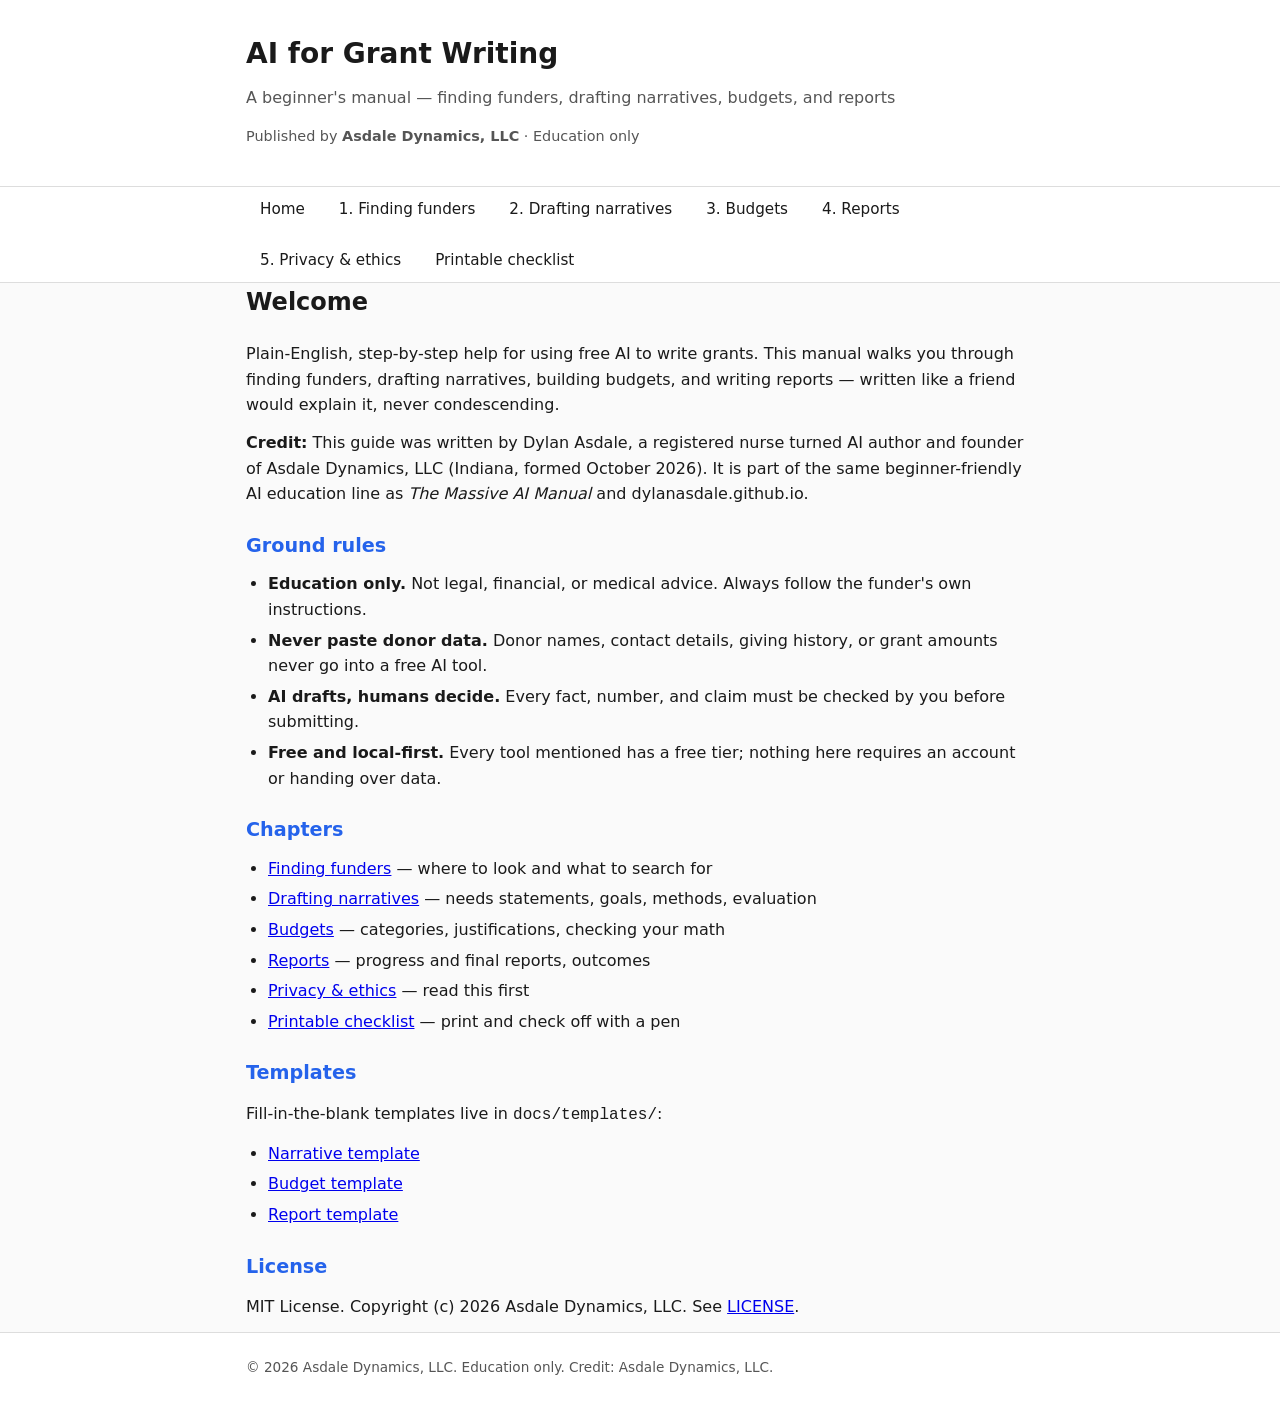
<file: site/index.html>
<!DOCTYPE html>
<html lang="en">
<head>
<meta charset="UTF-8">
<meta name="viewport" content="width=device-width, initial-scale=1.0">
<title>AI for Grant Writing — A Beginner's Manual</title>
<link rel="stylesheet" href="assets/style.css">
</head>
<body>

<header class="site-header">
  <div class="wrap">
    <h1>AI for Grant Writing</h1>
    <p class="subtitle">A beginner's manual — finding funders, drafting narratives, budgets, and reports</p>
    <p class="credit">Published by <strong>Asdale Dynamics, LLC</strong> &middot; Education only</p>
  </div>
</header>

<nav class="site-nav">
  <div class="wrap">
    <ul>
      <li><a href="index.html">Home</a></li>
      <li><a href="pages/finding-funders.html">1. Finding funders</a></li>
      <li><a href="pages/drafting-narratives.html">2. Drafting narratives</a></li>
      <li><a href="pages/budgets.html">3. Budgets</a></li>
      <li><a href="pages/reports.html">4. Reports</a></li>
      <li><a href="pages/privacy-ethics.html">5. Privacy &amp; ethics</a></li>
      <li><a href="pages/checklist.html">Printable checklist</a></li>
    </ul>
  </div>
</nav>

<main class="wrap">
  <article>
    <h2>Welcome</h2>
    <p>Plain-English, step-by-step help for using free AI to write grants. This manual walks you through finding funders, drafting narratives, building budgets, and writing reports — written like a friend would explain it, never condescending.</p>

    <p><strong>Credit:</strong> This guide was written by Dylan Asdale, a registered nurse turned AI author and founder of Asdale Dynamics, LLC (Indiana, formed October 2026). It is part of the same beginner-friendly AI education line as <em>The Massive AI Manual</em> and dylanasdale.github.io.</p>

    <h3>Ground rules</h3>
    <ul>
      <li><strong>Education only.</strong> Not legal, financial, or medical advice. Always follow the funder's own instructions.</li>
      <li><strong>Never paste donor data.</strong> Donor names, contact details, giving history, or grant amounts never go into a free AI tool.</li>
      <li><strong>AI drafts, humans decide.</strong> Every fact, number, and claim must be checked by you before submitting.</li>
      <li><strong>Free and local-first.</strong> Every tool mentioned has a free tier; nothing here requires an account or handing over data.</li>
    </ul>

    <h3>Chapters</h3>
    <ul>
      <li><a href="pages/finding-funders.html">Finding funders</a> — where to look and what to search for</li>
      <li><a href="pages/drafting-narratives.html">Drafting narratives</a> — needs statements, goals, methods, evaluation</li>
      <li><a href="pages/budgets.html">Budgets</a> — categories, justifications, checking your math</li>
      <li><a href="pages/reports.html">Reports</a> — progress and final reports, outcomes</li>
      <li><a href="pages/privacy-ethics.html">Privacy &amp; ethics</a> — read this first</li>
      <li><a href="pages/checklist.html">Printable checklist</a> — print and check off with a pen</li>
    </ul>

    <h3>Templates</h3>
    <p>Fill-in-the-blank templates live in <code>docs/templates/</code>:</p>
    <ul>
      <li><a href="../docs/templates/narrative-template.md">Narrative template</a></li>
      <li><a href="../docs/templates/budget-template.md">Budget template</a></li>
      <li><a href="../docs/templates/report-template.md">Report template</a></li>
    </ul>

    <h3>License</h3>
    <p>MIT License. Copyright (c) 2026 Asdale Dynamics, LLC. See <a href="../LICENSE">LICENSE</a>.</p>
  </article>
</main>

<footer class="site-footer">
  <div class="wrap">
    <p>&copy; 2026 Asdale Dynamics, LLC. Education only. Credit: Asdale Dynamics, LLC.</p>
  </div>
</footer>

</body>
</html>
</file>
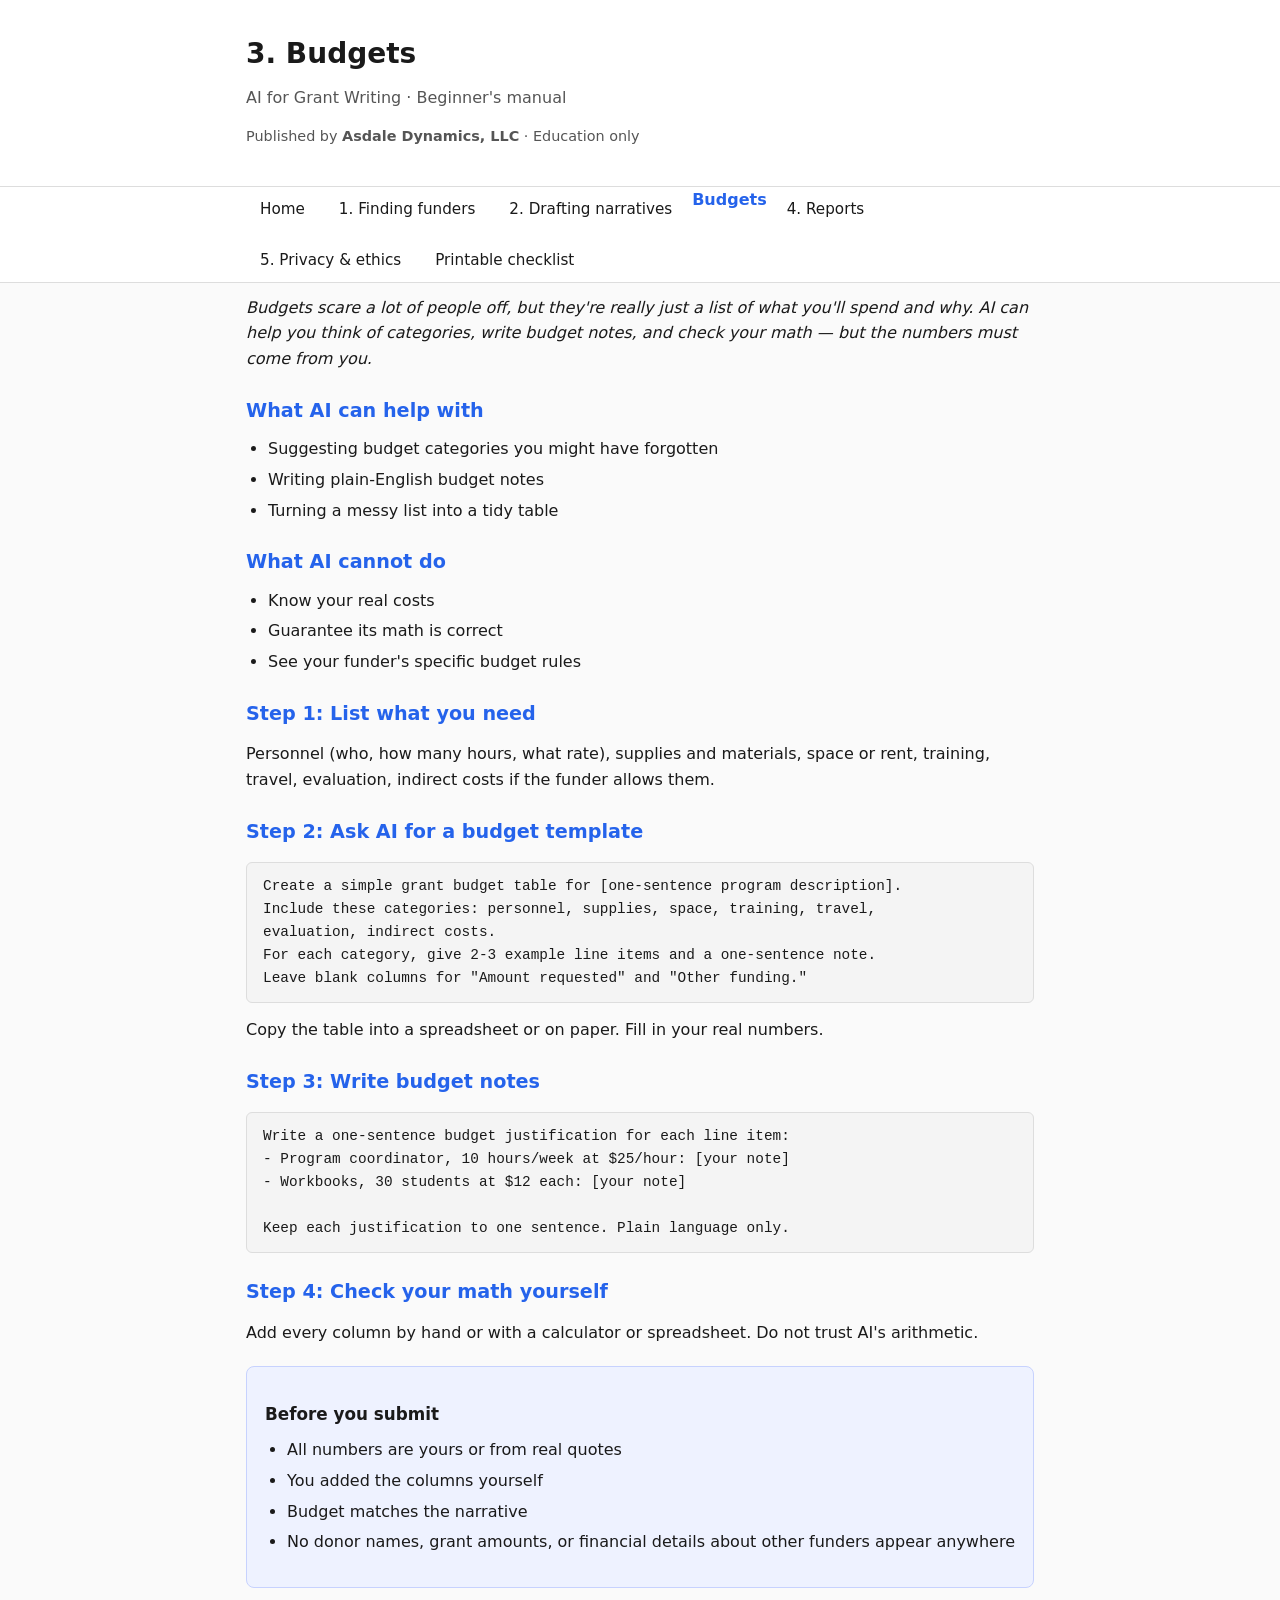
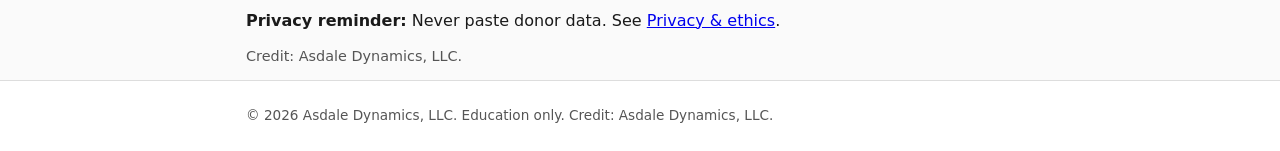
<file: site/pages/budgets.html>
<!DOCTYPE html>
<html lang="en">
<head>
<meta charset="UTF-8">
<meta name="viewport" content="width=device-width, initial-scale=1.0">
<title>3. Budgets — AI for Grant Writing</title>
<link rel="stylesheet" href="../assets/style.css">
</head>
<body>

<header class="site-header">
  <div class="wrap">
    <h1>3. Budgets</h1>
    <p class="subtitle">AI for Grant Writing &middot; Beginner's manual</p>
    <p class="credit">Published by <strong>Asdale Dynamics, LLC</strong> &middot; Education only</p>
  </div>
</header>

<nav class="site-nav">
  <div class="wrap">
    <ul>
      <li><a href="../index.html">Home</a></li>
      <li><a href="finding-funders.html">1. Finding funders</a></li>
      <li><a href="drafting-narratives.html">2. Drafting narratives</a></li>
      <li><strong>Budgets</strong></li>
      <li><a href="reports.html">4. Reports</a></li>
      <li><a href="privacy-ethics.html">5. Privacy &amp; ethics</a></li>
      <li><a href="checklist.html">Printable checklist</a></li>
    </ul>
  </div>
</nav>

<main class="wrap">
  <article>
    <p><em>Budgets scare a lot of people off, but they're really just a list of what you'll spend and why. AI can help you think of categories, write budget notes, and check your math — but the numbers must come from you.</em></p>

    <h3>What AI can help with</h3>
    <ul>
      <li>Suggesting budget categories you might have forgotten</li>
      <li>Writing plain-English budget notes</li>
      <li>Turning a messy list into a tidy table</li>
    </ul>

    <h3>What AI cannot do</h3>
    <ul>
      <li>Know your real costs</li>
      <li>Guarantee its math is correct</li>
      <li>See your funder's specific budget rules</li>
    </ul>

    <h3>Step 1: List what you need</h3>
    <p>Personnel (who, how many hours, what rate), supplies and materials, space or rent, training, travel, evaluation, indirect costs if the funder allows them.</p>

    <h3>Step 2: Ask AI for a budget template</h3>
    <pre><code>Create a simple grant budget table for [one-sentence program description].
Include these categories: personnel, supplies, space, training, travel,
evaluation, indirect costs.
For each category, give 2-3 example line items and a one-sentence note.
Leave blank columns for "Amount requested" and "Other funding."</code></pre>
    <p>Copy the table into a spreadsheet or on paper. Fill in your real numbers.</p>

    <h3>Step 3: Write budget notes</h3>
    <pre><code>Write a one-sentence budget justification for each line item:
- Program coordinator, 10 hours/week at $25/hour: [your note]
- Workbooks, 30 students at $12 each: [your note]

Keep each justification to one sentence. Plain language only.</code></pre>

    <h3>Step 4: Check your math yourself</h3>
    <p>Add every column by hand or with a calculator or spreadsheet. Do not trust AI's arithmetic.</p>

    <div class="checkbox">
      <h4>Before you submit</h4>
      <ul>
        <li>All numbers are yours or from real quotes</li>
        <li>You added the columns yourself</li>
        <li>Budget matches the narrative</li>
        <li>No donor names, grant amounts, or financial details about other funders appear anywhere</li>
      </ul>
    </div>

    <p class="reminder"><strong>Privacy reminder:</strong> Never paste donor data. See <a href="privacy-ethics.html">Privacy &amp; ethics</a>.</p>

    <p class="credit">Credit: Asdale Dynamics, LLC.</p>
  </article>
</main>

<footer class="site-footer">
  <div class="wrap">
    <p>&copy; 2026 Asdale Dynamics, LLC. Education only. Credit: Asdale Dynamics, LLC.</p>
  </div>
</footer>

</body>
</html>
</file>
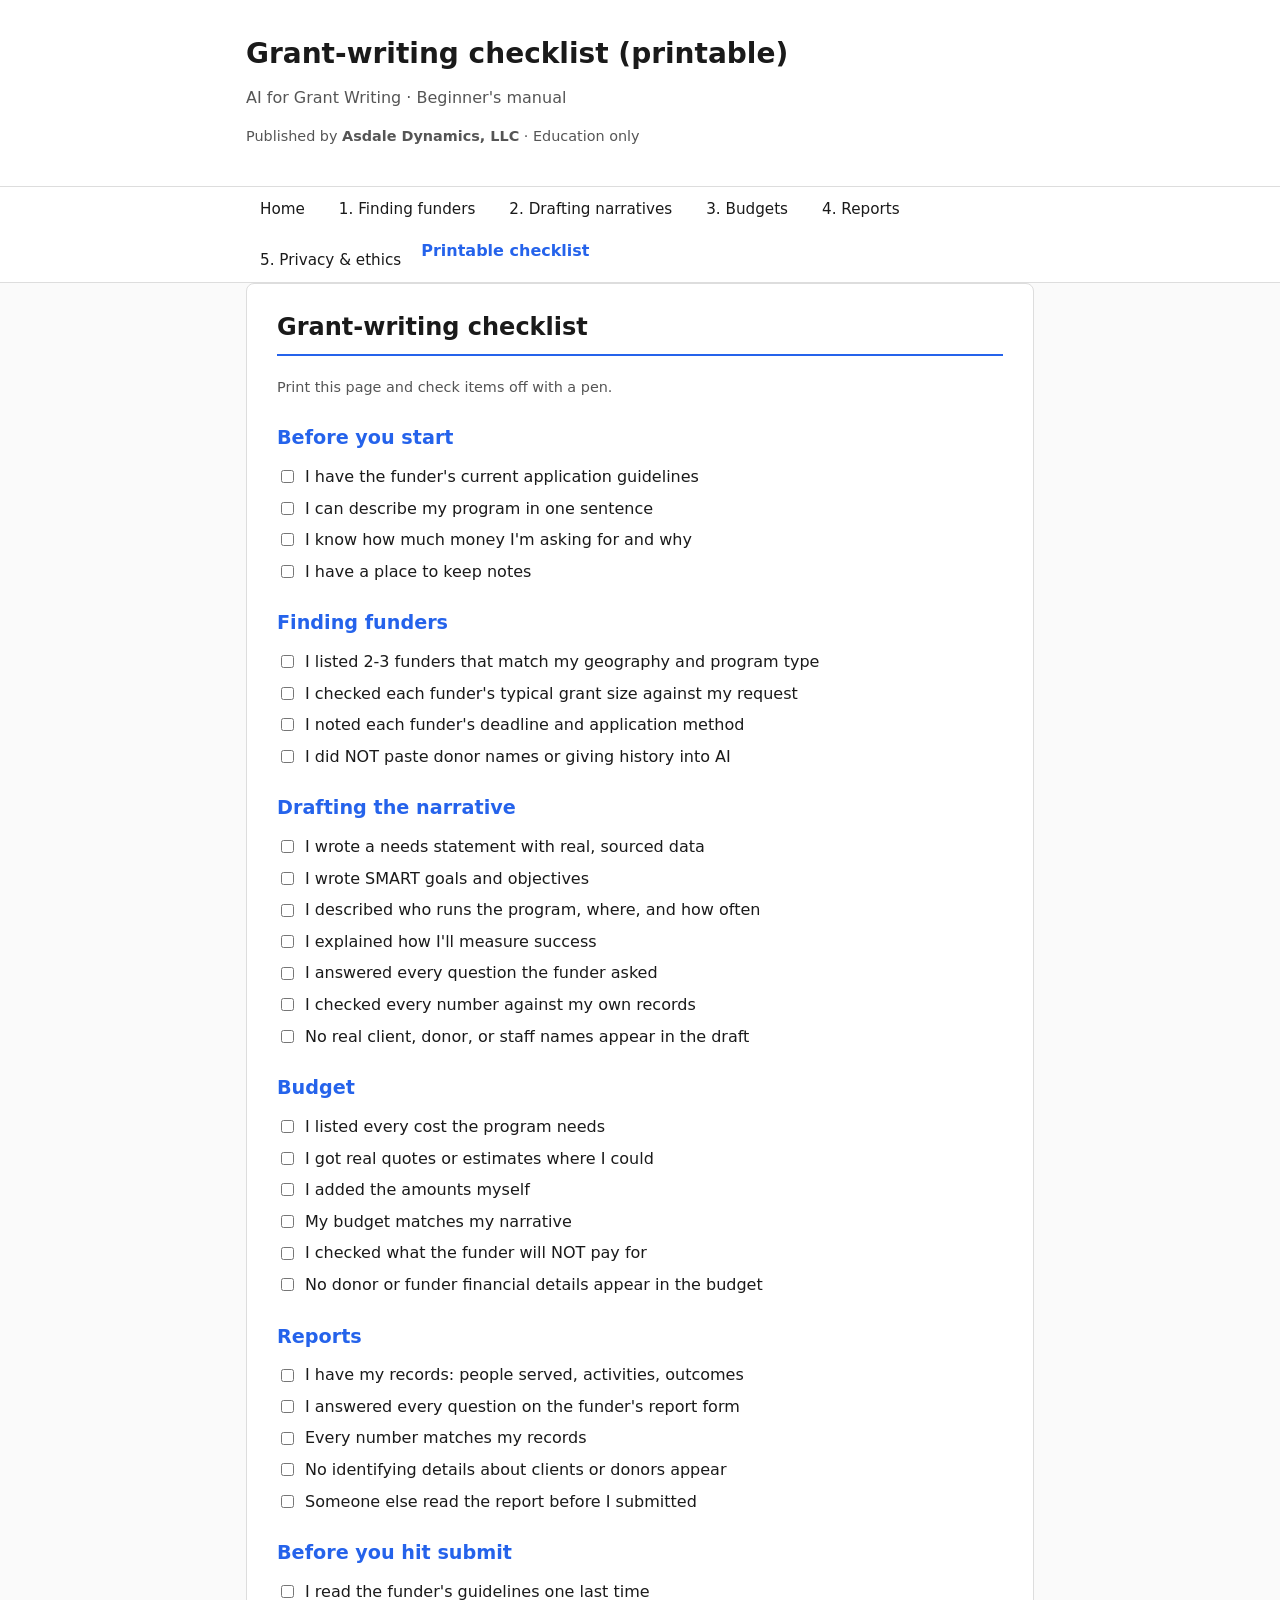
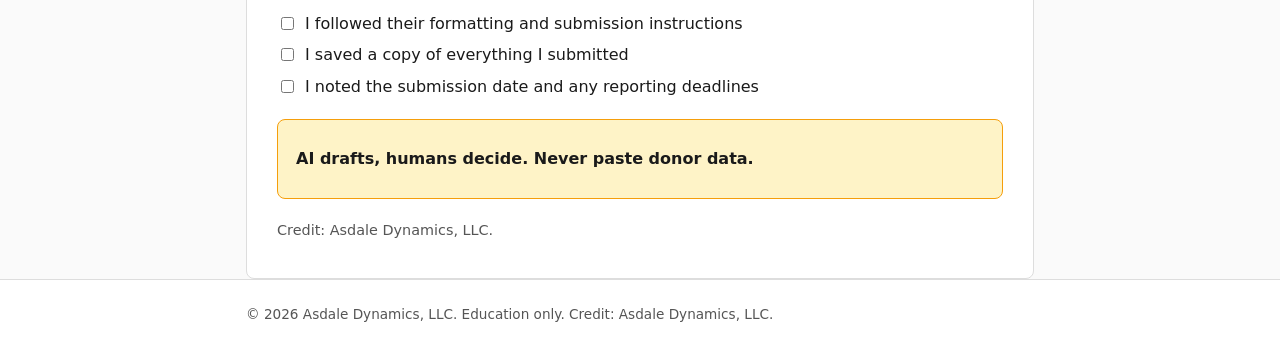
<file: site/pages/checklist.html>
<!DOCTYPE html>
<html lang="en">
<head>
<meta charset="UTF-8">
<meta name="viewport" content="width=device-width, initial-scale=1.0">
<title>Printable checklist — AI for Grant Writing</title>
<link rel="stylesheet" href="../assets/style.css">
</head>
<body>

<header class="site-header">
  <div class="wrap">
    <h1>Grant-writing checklist (printable)</h1>
    <p class="subtitle">AI for Grant Writing &middot; Beginner's manual</p>
    <p class="credit">Published by <strong>Asdale Dynamics, LLC</strong> &middot; Education only</p>
  </div>
</header>

<nav class="site-nav">
  <div class="wrap">
    <ul>
      <li><a href="../index.html">Home</a></li>
      <li><a href="finding-funders.html">1. Finding funders</a></li>
      <li><a href="drafting-narratives.html">2. Drafting narratives</a></li>
      <li><a href="budgets.html">3. Budgets</a></li>
      <li><a href="reports.html">4. Reports</a></li>
      <li><a href="privacy-ethics.html">5. Privacy &amp; ethics</a></li>
      <li><strong>Printable checklist</strong></li>
    </ul>
  </div>
</nav>

<main class="wrap">
  <article class="printable">
    <h2>Grant-writing checklist</h2>
    <p class="small">Print this page and check items off with a pen.</p>

    <h3>Before you start</h3>
    <ul class="todo">
      <li><input type="checkbox"> I have the funder's current application guidelines</li>
      <li><input type="checkbox"> I can describe my program in one sentence</li>
      <li><input type="checkbox"> I know how much money I'm asking for and why</li>
      <li><input type="checkbox"> I have a place to keep notes</li>
    </ul>

    <h3>Finding funders</h3>
    <ul class="todo">
      <li><input type="checkbox"> I listed 2-3 funders that match my geography and program type</li>
      <li><input type="checkbox"> I checked each funder's typical grant size against my request</li>
      <li><input type="checkbox"> I noted each funder's deadline and application method</li>
      <li><input type="checkbox"> I did NOT paste donor names or giving history into AI</li>
    </ul>

    <h3>Drafting the narrative</h3>
    <ul class="todo">
      <li><input type="checkbox"> I wrote a needs statement with real, sourced data</li>
      <li><input type="checkbox"> I wrote SMART goals and objectives</li>
      <li><input type="checkbox"> I described who runs the program, where, and how often</li>
      <li><input type="checkbox"> I explained how I'll measure success</li>
      <li><input type="checkbox"> I answered every question the funder asked</li>
      <li><input type="checkbox"> I checked every number against my own records</li>
      <li><input type="checkbox"> No real client, donor, or staff names appear in the draft</li>
    </ul>

    <h3>Budget</h3>
    <ul class="todo">
      <li><input type="checkbox"> I listed every cost the program needs</li>
      <li><input type="checkbox"> I got real quotes or estimates where I could</li>
      <li><input type="checkbox"> I added the amounts myself</li>
      <li><input type="checkbox"> My budget matches my narrative</li>
      <li><input type="checkbox"> I checked what the funder will NOT pay for</li>
      <li><input type="checkbox"> No donor or funder financial details appear in the budget</li>
    </ul>

    <h3>Reports</h3>
    <ul class="todo">
      <li><input type="checkbox"> I have my records: people served, activities, outcomes</li>
      <li><input type="checkbox"> I answered every question on the funder's report form</li>
      <li><input type="checkbox"> Every number matches my records</li>
      <li><input type="checkbox"> No identifying details about clients or donors appear</li>
      <li><input type="checkbox"> Someone else read the report before I submitted</li>
    </ul>

    <h3>Before you hit submit</h3>
    <ul class="todo">
      <li><input type="checkbox"> I read the funder's guidelines one last time</li>
      <li><input type="checkbox"> I followed their formatting and submission instructions</li>
      <li><input type="checkbox"> I saved a copy of everything I submitted</li>
      <li><input type="checkbox"> I noted the submission date and any reporting deadlines</li>
    </ul>

    <div class="warning">
      <p><strong>AI drafts, humans decide. Never paste donor data.</strong></p>
    </div>

    <p class="credit">Credit: Asdale Dynamics, LLC.</p>
  </article>
</main>

<footer class="site-footer">
  <div class="wrap">
    <p>&copy; 2026 Asdale Dynamics, LLC. Education only. Credit: Asdale Dynamics, LLC.</p>
  </div>
</footer>

</body>
</html>
</file>
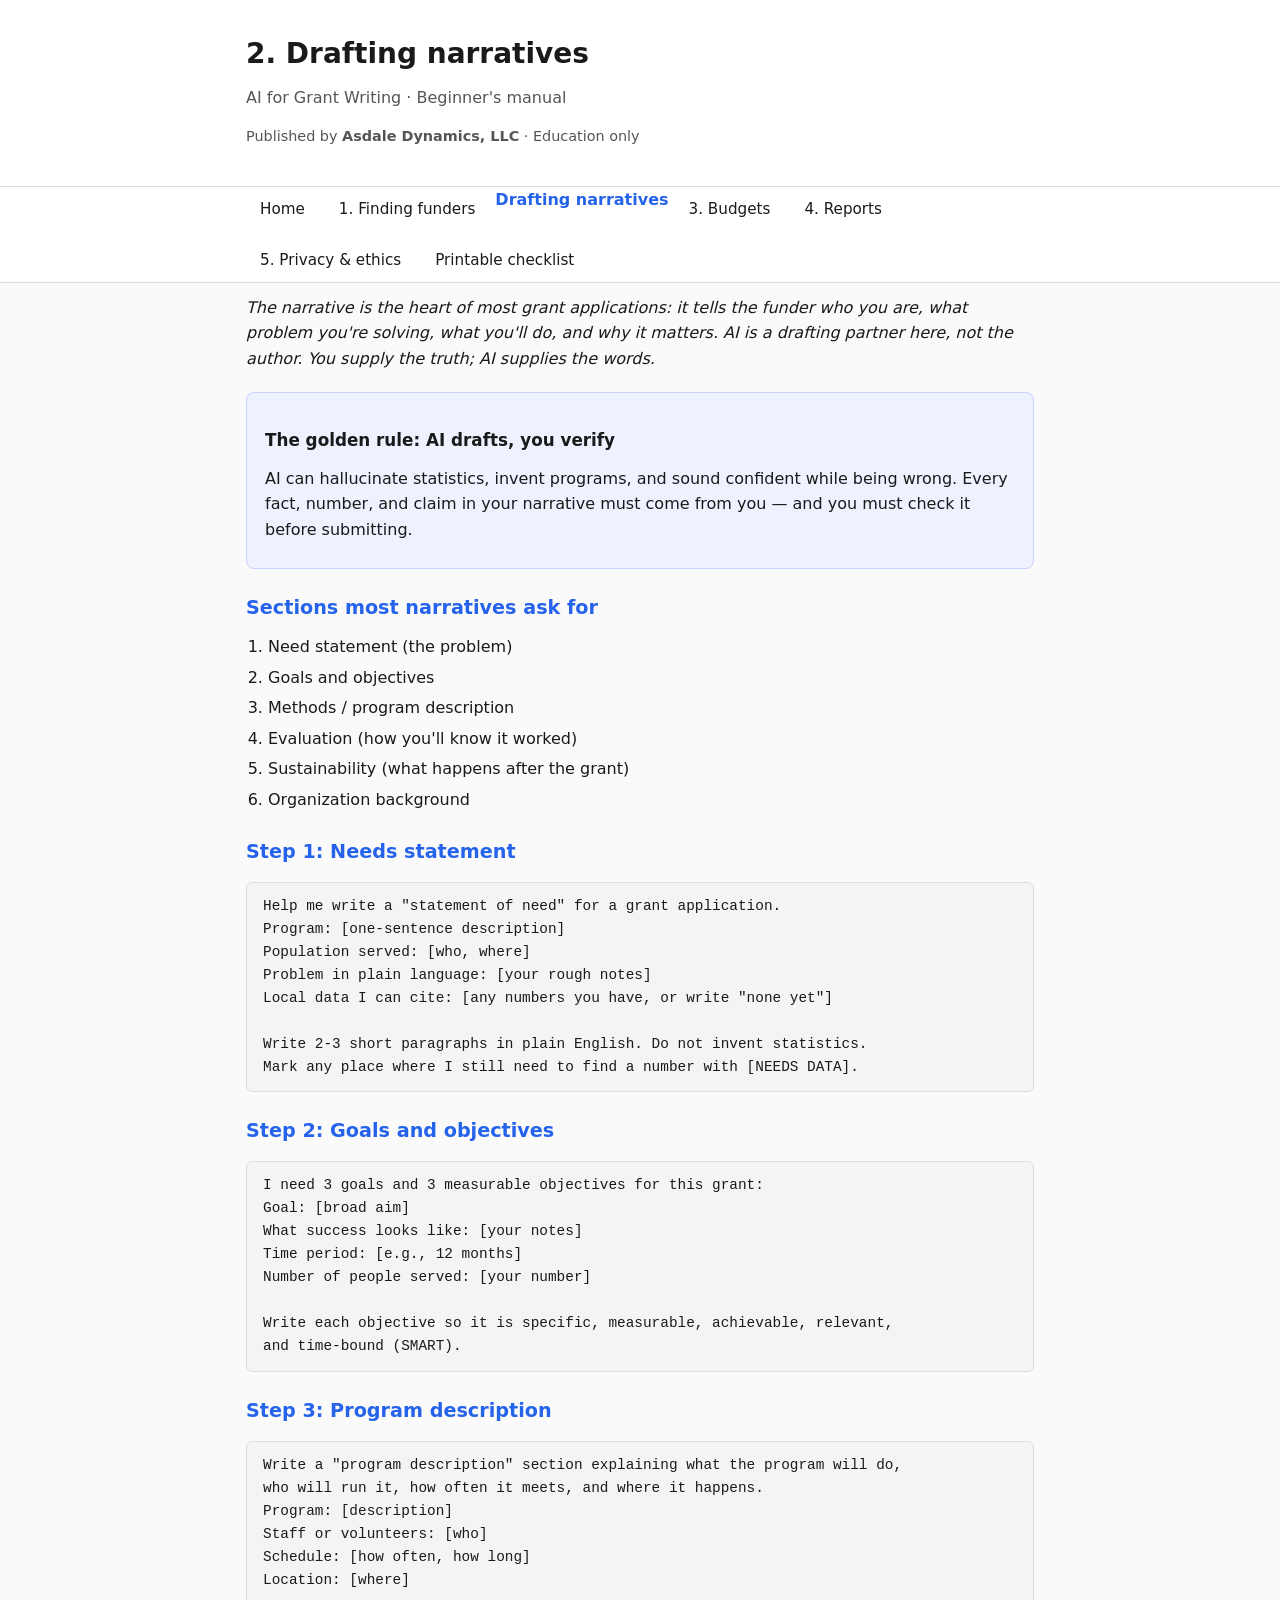
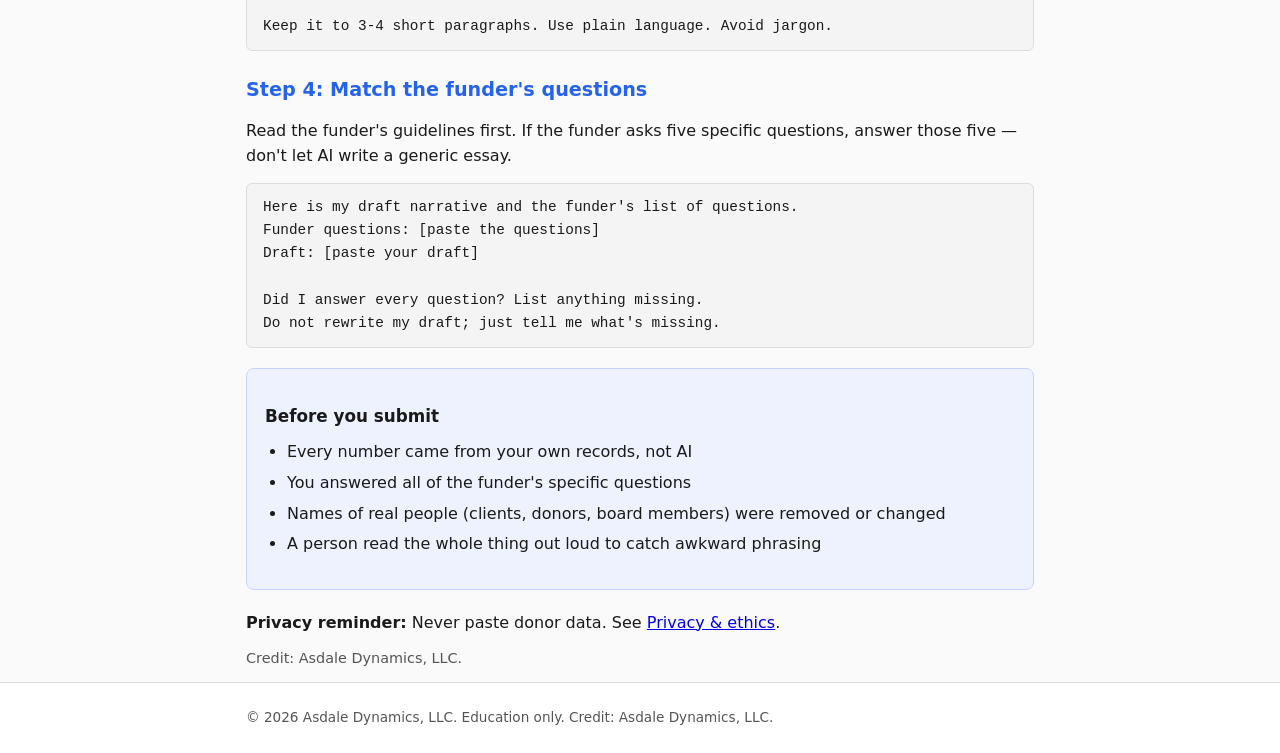
<file: site/pages/drafting-narratives.html>
<!DOCTYPE html>
<html lang="en">
<head>
<meta charset="UTF-8">
<meta name="viewport" content="width=device-width, initial-scale=1.0">
<title>2. Drafting narratives — AI for Grant Writing</title>
<link rel="stylesheet" href="../assets/style.css">
</head>
<body>

<header class="site-header">
  <div class="wrap">
    <h1>2. Drafting narratives</h1>
    <p class="subtitle">AI for Grant Writing &middot; Beginner's manual</p>
    <p class="credit">Published by <strong>Asdale Dynamics, LLC</strong> &middot; Education only</p>
  </div>
</header>

<nav class="site-nav">
  <div class="wrap">
    <ul>
      <li><a href="../index.html">Home</a></li>
      <li><a href="finding-funders.html">1. Finding funders</a></li>
      <li><strong>Drafting narratives</strong></li>
      <li><a href="budgets.html">3. Budgets</a></li>
      <li><a href="reports.html">4. Reports</a></li>
      <li><a href="privacy-ethics.html">5. Privacy &amp; ethics</a></li>
      <li><a href="checklist.html">Printable checklist</a></li>
    </ul>
  </div>
</nav>

<main class="wrap">
  <article>
    <p><em>The narrative is the heart of most grant applications: it tells the funder who you are, what problem you're solving, what you'll do, and why it matters. AI is a drafting partner here, not the author. You supply the truth; AI supplies the words.</em></p>

    <div class="checkbox">
      <h4>The golden rule: AI drafts, you verify</h4>
      <p>AI can hallucinate statistics, invent programs, and sound confident while being wrong. Every fact, number, and claim in your narrative must come from you — and you must check it before submitting.</p>
    </div>

    <h3>Sections most narratives ask for</h3>
    <ol>
      <li>Need statement (the problem)</li>
      <li>Goals and objectives</li>
      <li>Methods / program description</li>
      <li>Evaluation (how you'll know it worked)</li>
      <li>Sustainability (what happens after the grant)</li>
      <li>Organization background</li>
    </ol>

    <h3>Step 1: Needs statement</h3>
    <pre><code>Help me write a "statement of need" for a grant application.
Program: [one-sentence description]
Population served: [who, where]
Problem in plain language: [your rough notes]
Local data I can cite: [any numbers you have, or write "none yet"]

Write 2-3 short paragraphs in plain English. Do not invent statistics.
Mark any place where I still need to find a number with [NEEDS DATA].</code></pre>

    <h3>Step 2: Goals and objectives</h3>
    <pre><code>I need 3 goals and 3 measurable objectives for this grant:
Goal: [broad aim]
What success looks like: [your notes]
Time period: [e.g., 12 months]
Number of people served: [your number]

Write each objective so it is specific, measurable, achievable, relevant,
and time-bound (SMART).</code></pre>

    <h3>Step 3: Program description</h3>
    <pre><code>Write a "program description" section explaining what the program will do,
who will run it, how often it meets, and where it happens.
Program: [description]
Staff or volunteers: [who]
Schedule: [how often, how long]
Location: [where]

Keep it to 3-4 short paragraphs. Use plain language. Avoid jargon.</code></pre>

    <h3>Step 4: Match the funder's questions</h3>
    <p>Read the funder's guidelines first. If the funder asks five specific questions, answer those five — don't let AI write a generic essay.</p>
    <pre><code>Here is my draft narrative and the funder's list of questions.
Funder questions: [paste the questions]
Draft: [paste your draft]

Did I answer every question? List anything missing.
Do not rewrite my draft; just tell me what's missing.</code></pre>

    <div class="checkbox">
      <h4>Before you submit</h4>
      <ul>
        <li>Every number came from your own records, not AI</li>
        <li>You answered all of the funder's specific questions</li>
        <li>Names of real people (clients, donors, board members) were removed or changed</li>
        <li>A person read the whole thing out loud to catch awkward phrasing</li>
      </ul>
    </div>

    <p class="reminder"><strong>Privacy reminder:</strong> Never paste donor data. See <a href="privacy-ethics.html">Privacy &amp; ethics</a>.</p>

    <p class="credit">Credit: Asdale Dynamics, LLC.</p>
  </article>
</main>

<footer class="site-footer">
  <div class="wrap">
    <p>&copy; 2026 Asdale Dynamics, LLC. Education only. Credit: Asdale Dynamics, LLC.</p>
  </div>
</footer>

</body>
</html>
</file>
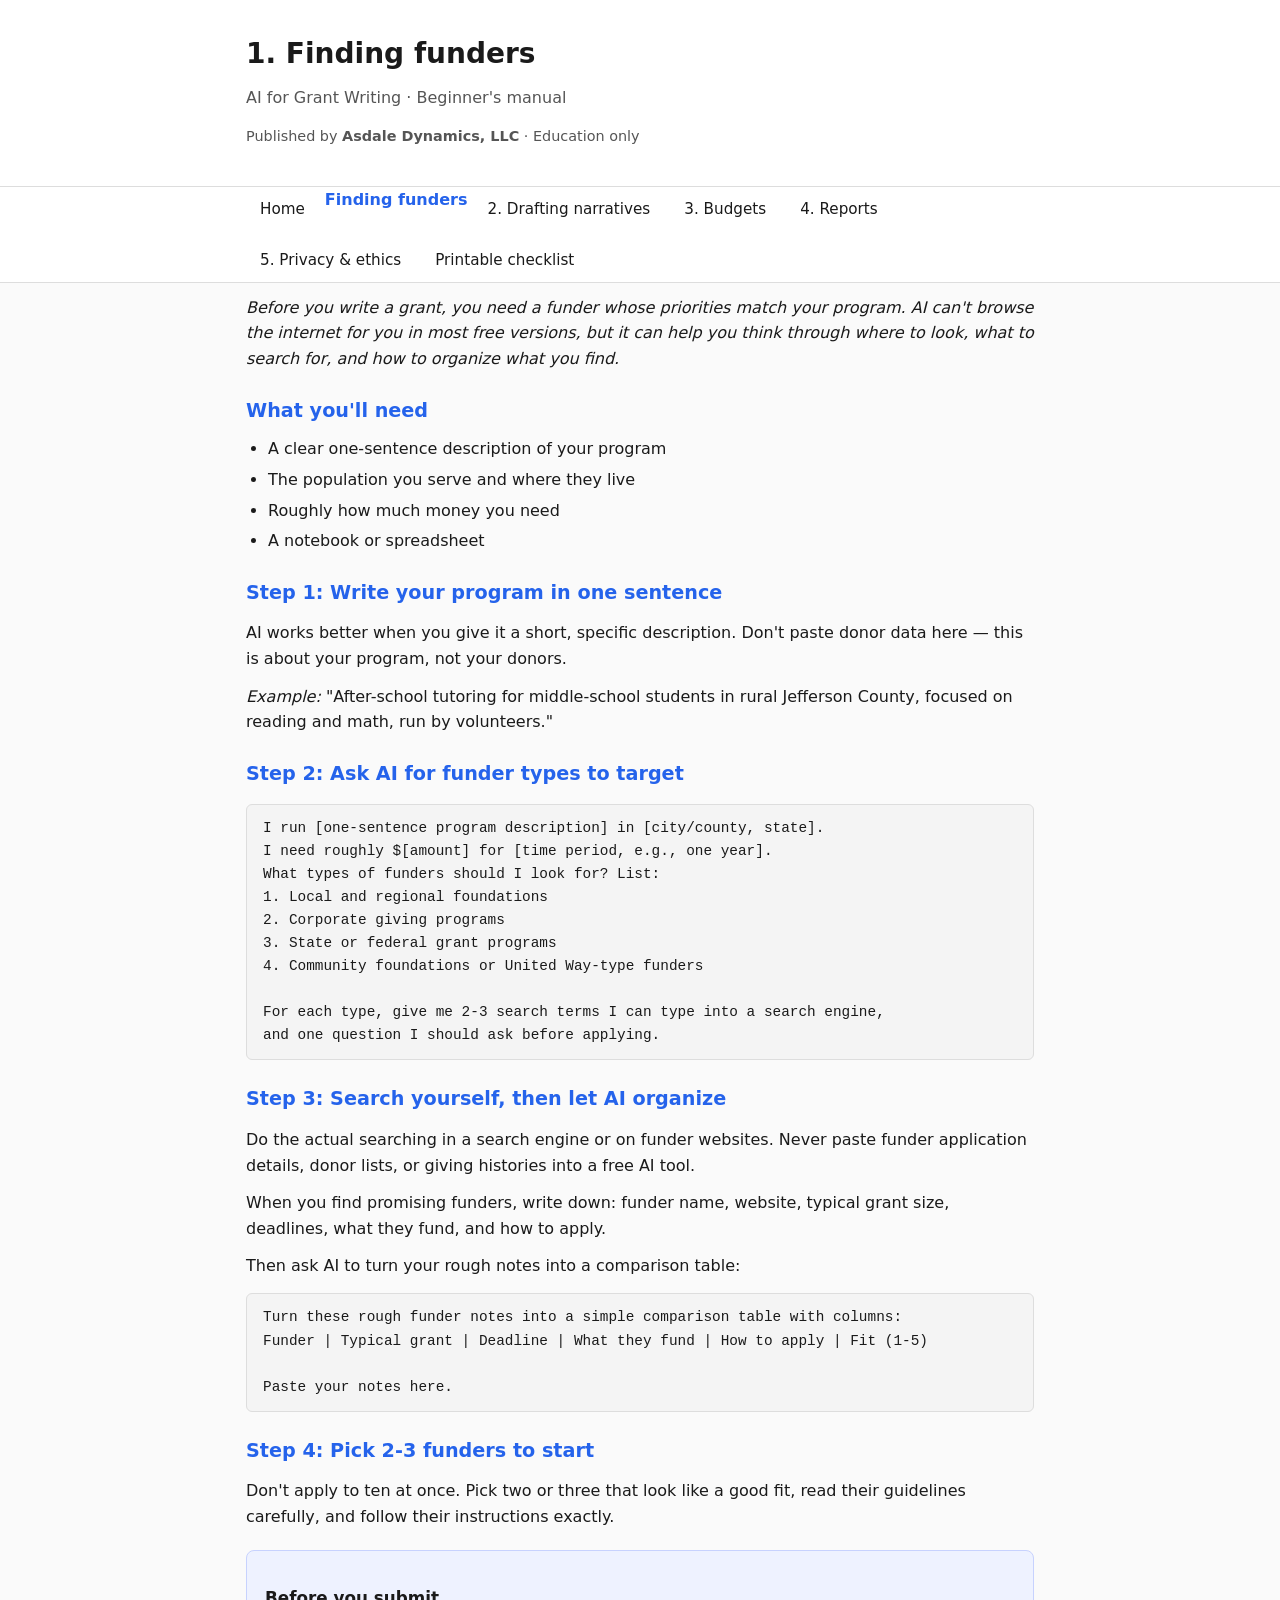
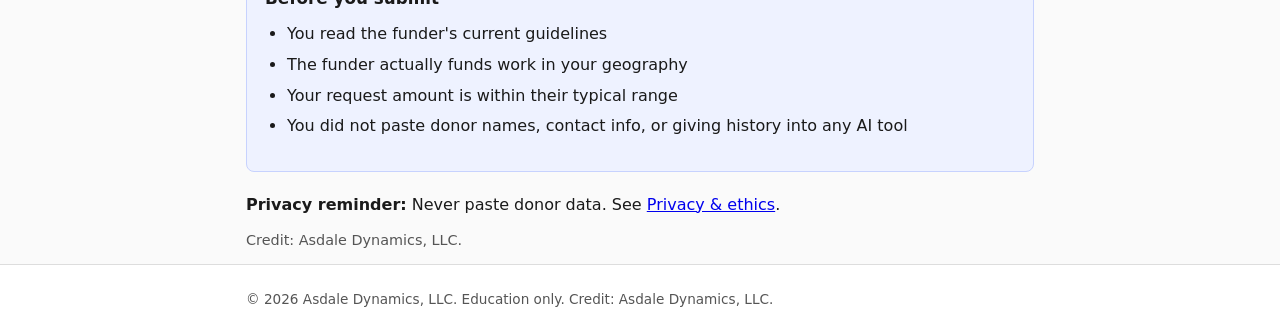
<file: site/pages/finding-funders.html>
<!DOCTYPE html>
<html lang="en">
<head>
<meta charset="UTF-8">
<meta name="viewport" content="width=device-width, initial-scale=1.0">
<title>1. Finding funders — AI for Grant Writing</title>
<link rel="stylesheet" href="../assets/style.css">
</head>
<body>

<header class="site-header">
  <div class="wrap">
    <h1>1. Finding funders</h1>
    <p class="subtitle">AI for Grant Writing &middot; Beginner's manual</p>
    <p class="credit">Published by <strong>Asdale Dynamics, LLC</strong> &middot; Education only</p>
  </div>
</header>

<nav class="site-nav">
  <div class="wrap">
    <ul>
      <li><a href="../index.html">Home</a></li>
      <li><strong>Finding funders</strong></li>
      <li><a href="drafting-narratives.html">2. Drafting narratives</a></li>
      <li><a href="budgets.html">3. Budgets</a></li>
      <li><a href="reports.html">4. Reports</a></li>
      <li><a href="privacy-ethics.html">5. Privacy &amp; ethics</a></li>
      <li><a href="checklist.html">Printable checklist</a></li>
    </ul>
  </div>
</nav>

<main class="wrap">
  <article>
    <p><em>Before you write a grant, you need a funder whose priorities match your program. AI can't browse the internet for you in most free versions, but it can help you think through where to look, what to search for, and how to organize what you find.</em></p>

    <h3>What you'll need</h3>
    <ul>
      <li>A clear one-sentence description of your program</li>
      <li>The population you serve and where they live</li>
      <li>Roughly how much money you need</li>
      <li>A notebook or spreadsheet</li>
    </ul>

    <h3>Step 1: Write your program in one sentence</h3>
    <p>AI works better when you give it a short, specific description. Don't paste donor data here — this is about your program, not your donors.</p>
    <p><em>Example:</em> "After-school tutoring for middle-school students in rural Jefferson County, focused on reading and math, run by volunteers."</p>

    <h3>Step 2: Ask AI for funder types to target</h3>
    <pre><code>I run [one-sentence program description] in [city/county, state].
I need roughly $[amount] for [time period, e.g., one year].
What types of funders should I look for? List:
1. Local and regional foundations
2. Corporate giving programs
3. State or federal grant programs
4. Community foundations or United Way-type funders

For each type, give me 2-3 search terms I can type into a search engine,
and one question I should ask before applying.</code></pre>

    <h3>Step 3: Search yourself, then let AI organize</h3>
    <p>Do the actual searching in a search engine or on funder websites. Never paste funder application details, donor lists, or giving histories into a free AI tool.</p>
    <p>When you find promising funders, write down: funder name, website, typical grant size, deadlines, what they fund, and how to apply.</p>
    <p>Then ask AI to turn your rough notes into a comparison table:</p>
    <pre><code>Turn these rough funder notes into a simple comparison table with columns:
Funder | Typical grant | Deadline | What they fund | How to apply | Fit (1-5)

Paste your notes here.</code></pre>

    <h3>Step 4: Pick 2-3 funders to start</h3>
    <p>Don't apply to ten at once. Pick two or three that look like a good fit, read their guidelines carefully, and follow their instructions exactly.</p>

    <div class="checkbox">
      <h4>Before you submit</h4>
      <ul>
        <li>You read the funder's current guidelines</li>
        <li>The funder actually funds work in your geography</li>
        <li>Your request amount is within their typical range</li>
        <li>You did not paste donor names, contact info, or giving history into any AI tool</li>
      </ul>
    </div>

    <p class="reminder"><strong>Privacy reminder:</strong> Never paste donor data. See <a href="privacy-ethics.html">Privacy &amp; ethics</a>.</p>

    <p class="credit">Credit: Asdale Dynamics, LLC.</p>
  </article>
</main>

<footer class="site-footer">
  <div class="wrap">
    <p>&copy; 2026 Asdale Dynamics, LLC. Education only. Credit: Asdale Dynamics, LLC.</p>
  </div>
</footer>

</body>
</html>
</file>
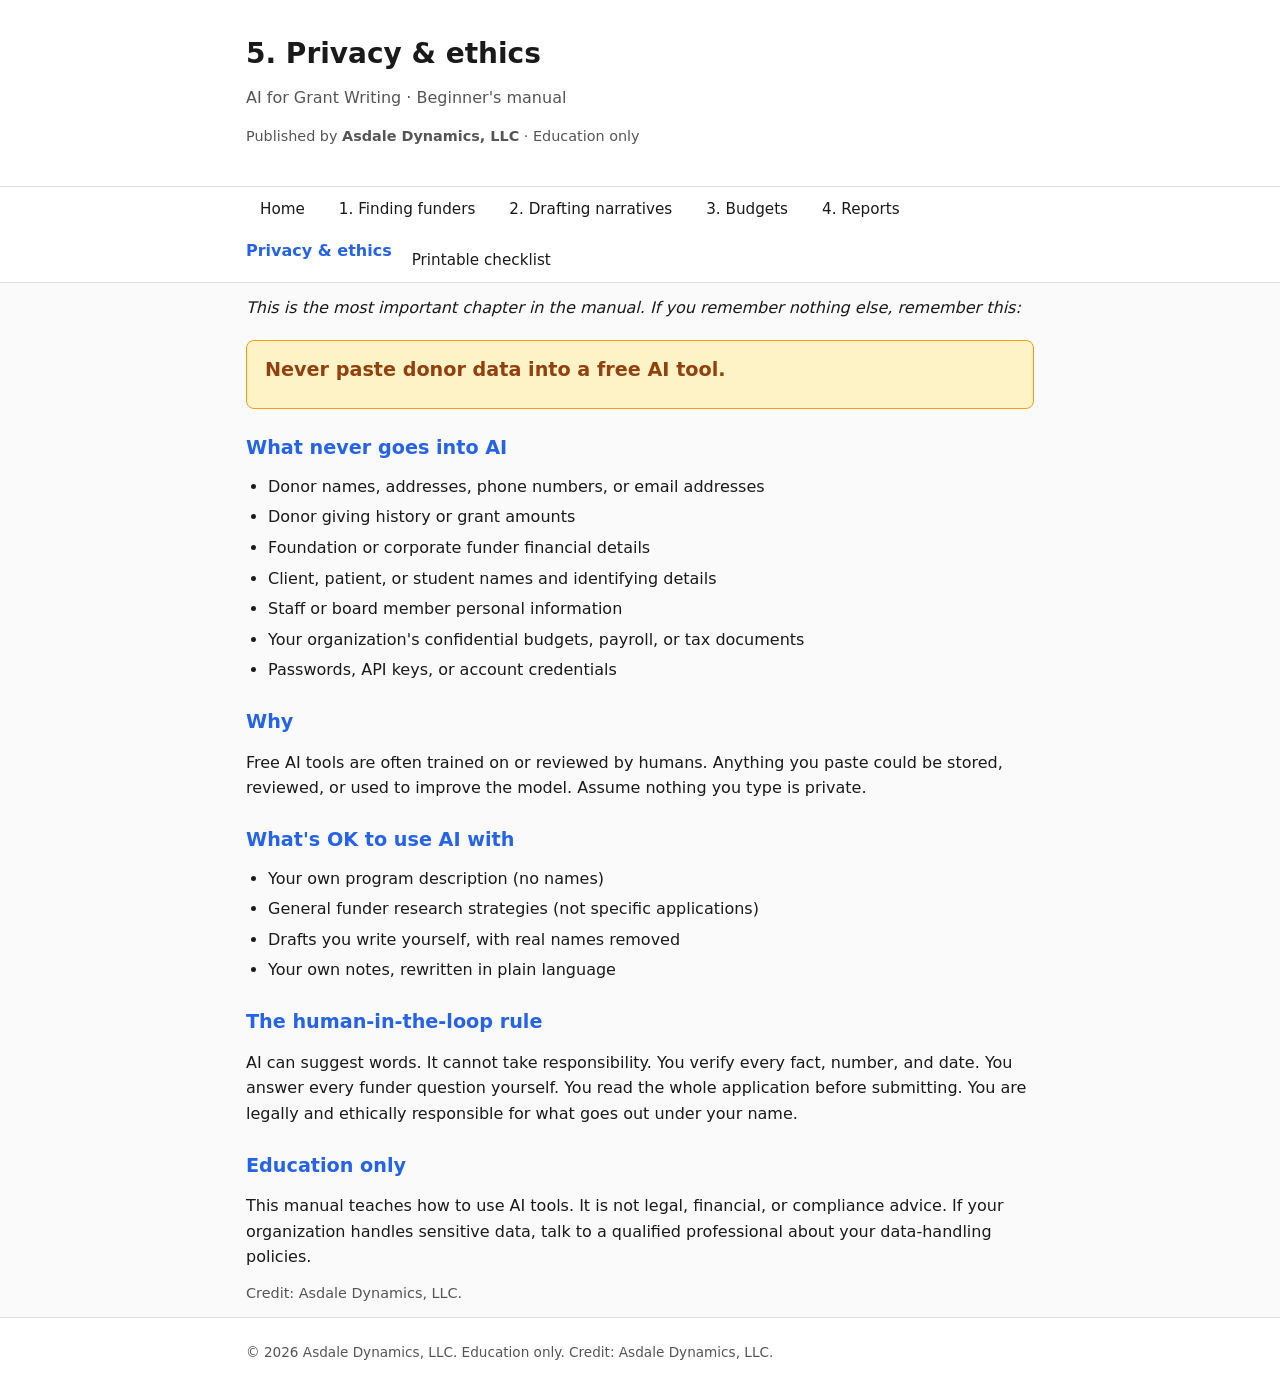
<file: site/pages/privacy-ethics.html>
<!DOCTYPE html>
<html lang="en">
<head>
<meta charset="UTF-8">
<meta name="viewport" content="width=device-width, initial-scale=1.0">
<title>5. Privacy &amp; ethics — AI for Grant Writing</title>
<link rel="stylesheet" href="../assets/style.css">
</head>
<body>

<header class="site-header">
  <div class="wrap">
    <h1>5. Privacy &amp; ethics</h1>
    <p class="subtitle">AI for Grant Writing &middot; Beginner's manual</p>
    <p class="credit">Published by <strong>Asdale Dynamics, LLC</strong> &middot; Education only</p>
  </div>
</header>

<nav class="site-nav">
  <div class="wrap">
    <ul>
      <li><a href="../index.html">Home</a></li>
      <li><a href="finding-funders.html">1. Finding funders</a></li>
      <li><a href="drafting-narratives.html">2. Drafting narratives</a></li>
      <li><a href="budgets.html">3. Budgets</a></li>
      <li><a href="reports.html">4. Reports</a></li>
      <li><strong>Privacy &amp; ethics</strong></li>
      <li><a href="checklist.html">Printable checklist</a></li>
    </ul>
  </div>
</nav>

<main class="wrap">
  <article>
    <p><em>This is the most important chapter in the manual. If you remember nothing else, remember this:</em></p>

    <div class="warning">
      <h3>Never paste donor data into a free AI tool.</h3>
    </div>

    <h3>What never goes into AI</h3>
    <ul>
      <li>Donor names, addresses, phone numbers, or email addresses</li>
      <li>Donor giving history or grant amounts</li>
      <li>Foundation or corporate funder financial details</li>
      <li>Client, patient, or student names and identifying details</li>
      <li>Staff or board member personal information</li>
      <li>Your organization's confidential budgets, payroll, or tax documents</li>
      <li>Passwords, API keys, or account credentials</li>
    </ul>

    <h3>Why</h3>
    <p>Free AI tools are often trained on or reviewed by humans. Anything you paste could be stored, reviewed, or used to improve the model. Assume nothing you type is private.</p>

    <h3>What's OK to use AI with</h3>
    <ul>
      <li>Your own program description (no names)</li>
      <li>General funder research strategies (not specific applications)</li>
      <li>Drafts you write yourself, with real names removed</li>
      <li>Your own notes, rewritten in plain language</li>
    </ul>

    <h3>The human-in-the-loop rule</h3>
    <p>AI can suggest words. It cannot take responsibility. You verify every fact, number, and date. You answer every funder question yourself. You read the whole application before submitting. You are legally and ethically responsible for what goes out under your name.</p>

    <h3>Education only</h3>
    <p>This manual teaches how to use AI tools. It is not legal, financial, or compliance advice. If your organization handles sensitive data, talk to a qualified professional about your data-handling policies.</p>

    <p class="credit">Credit: Asdale Dynamics, LLC.</p>
  </article>
</main>

<footer class="site-footer">
  <div class="wrap">
    <p>&copy; 2026 Asdale Dynamics, LLC. Education only. Credit: Asdale Dynamics, LLC.</p>
  </div>
</footer>

</body>
</html>
</file>
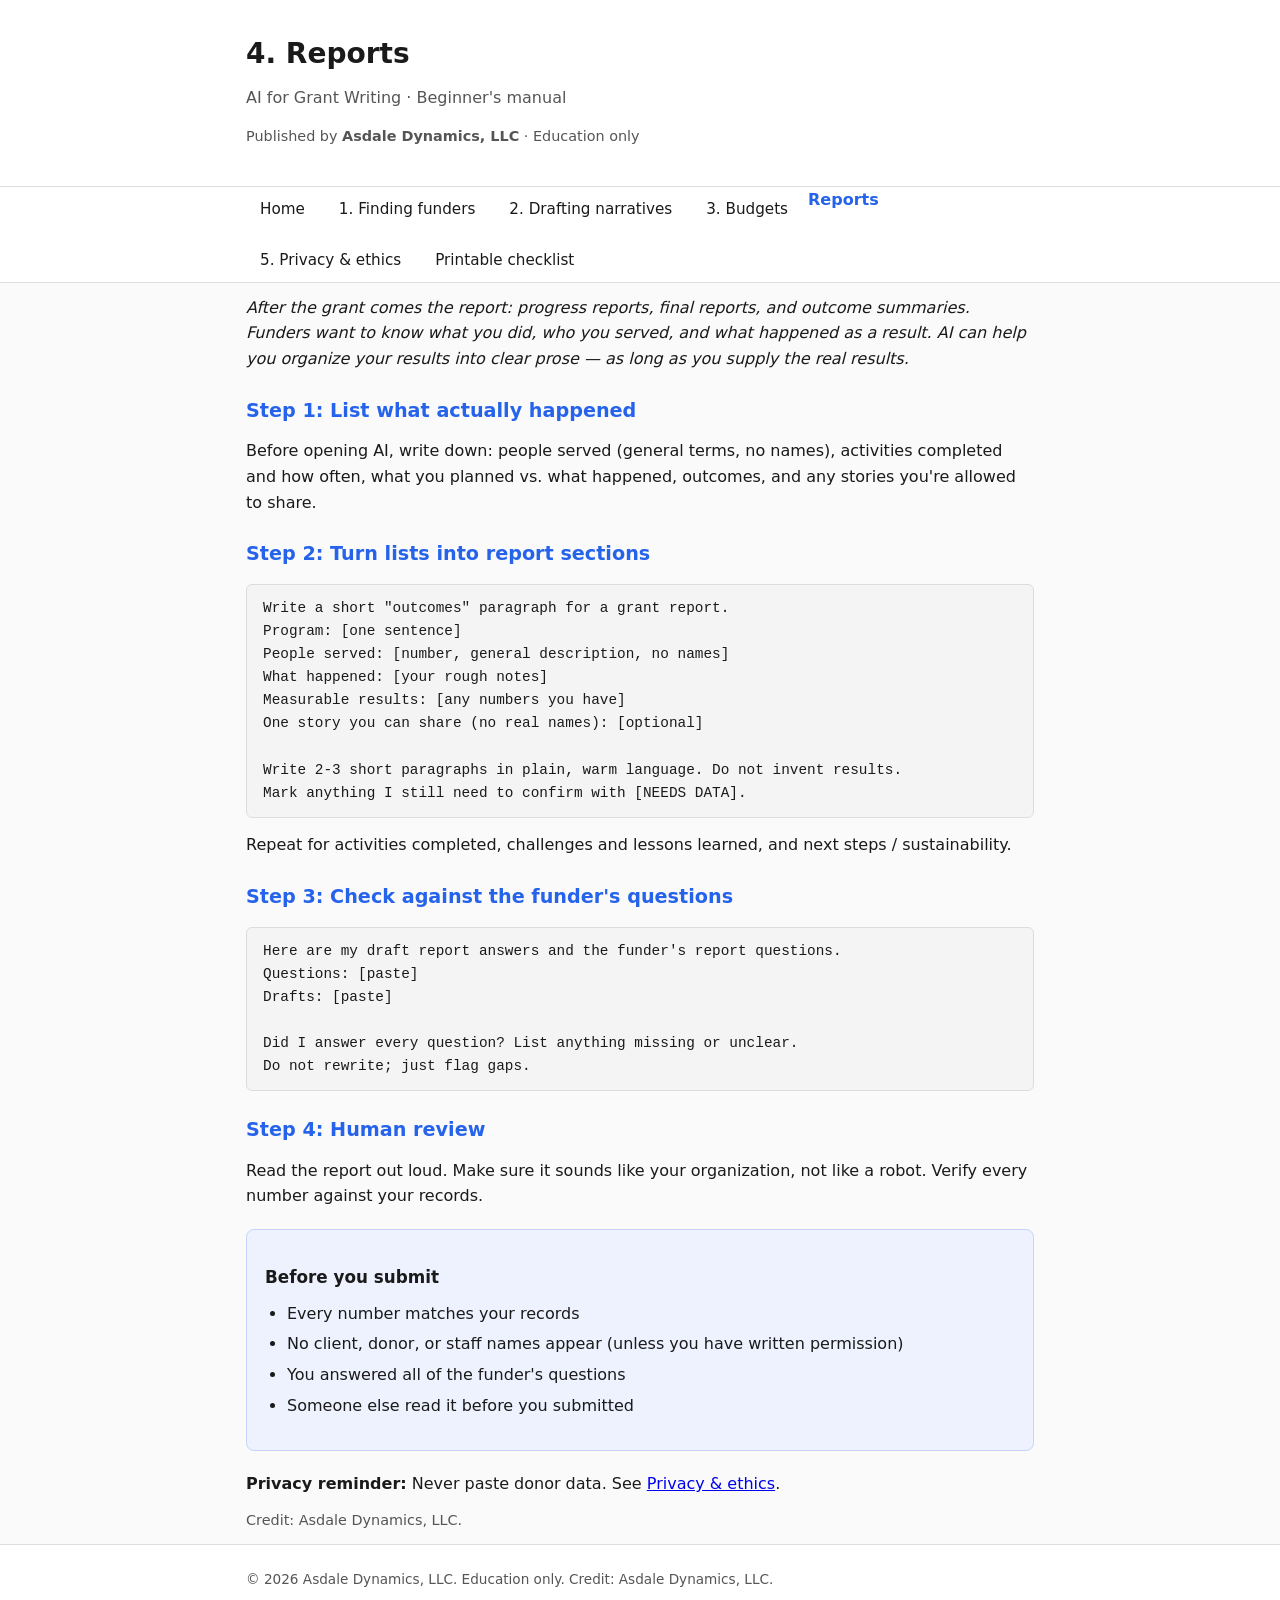
<file: site/pages/reports.html>
<!DOCTYPE html>
<html lang="en">
<head>
<meta charset="UTF-8">
<meta name="viewport" content="width=device-width, initial-scale=1.0">
<title>4. Reports — AI for Grant Writing</title>
<link rel="stylesheet" href="../assets/style.css">
</head>
<body>

<header class="site-header">
  <div class="wrap">
    <h1>4. Reports</h1>
    <p class="subtitle">AI for Grant Writing &middot; Beginner's manual</p>
    <p class="credit">Published by <strong>Asdale Dynamics, LLC</strong> &middot; Education only</p>
  </div>
</header>

<nav class="site-nav">
  <div class="wrap">
    <ul>
      <li><a href="../index.html">Home</a></li>
      <li><a href="finding-funders.html">1. Finding funders</a></li>
      <li><a href="drafting-narratives.html">2. Drafting narratives</a></li>
      <li><a href="budgets.html">3. Budgets</a></li>
      <li><strong>Reports</strong></li>
      <li><a href="privacy-ethics.html">5. Privacy &amp; ethics</a></li>
      <li><a href="checklist.html">Printable checklist</a></li>
    </ul>
  </div>
</nav>

<main class="wrap">
  <article>
    <p><em>After the grant comes the report: progress reports, final reports, and outcome summaries. Funders want to know what you did, who you served, and what happened as a result. AI can help you organize your results into clear prose — as long as you supply the real results.</em></p>

    <h3>Step 1: List what actually happened</h3>
    <p>Before opening AI, write down: people served (general terms, no names), activities completed and how often, what you planned vs. what happened, outcomes, and any stories you're allowed to share.</p>

    <h3>Step 2: Turn lists into report sections</h3>
    <pre><code>Write a short "outcomes" paragraph for a grant report.
Program: [one sentence]
People served: [number, general description, no names]
What happened: [your rough notes]
Measurable results: [any numbers you have]
One story you can share (no real names): [optional]

Write 2-3 short paragraphs in plain, warm language. Do not invent results.
Mark anything I still need to confirm with [NEEDS DATA].</code></pre>
    <p>Repeat for activities completed, challenges and lessons learned, and next steps / sustainability.</p>

    <h3>Step 3: Check against the funder's questions</h3>
    <pre><code>Here are my draft report answers and the funder's report questions.
Questions: [paste]
Drafts: [paste]

Did I answer every question? List anything missing or unclear.
Do not rewrite; just flag gaps.</code></pre>

    <h3>Step 4: Human review</h3>
    <p>Read the report out loud. Make sure it sounds like your organization, not like a robot. Verify every number against your records.</p>

    <div class="checkbox">
      <h4>Before you submit</h4>
      <ul>
        <li>Every number matches your records</li>
        <li>No client, donor, or staff names appear (unless you have written permission)</li>
        <li>You answered all of the funder's questions</li>
        <li>Someone else read it before you submitted</li>
      </ul>
    </div>

    <p class="reminder"><strong>Privacy reminder:</strong> Never paste donor data. See <a href="privacy-ethics.html">Privacy &amp; ethics</a>.</p>

    <p class="credit">Credit: Asdale Dynamics, LLC.</p>
  </article>
</main>

<footer class="site-footer">
  <div class="wrap">
    <p>&copy; 2026 Asdale Dynamics, LLC. Education only. Credit: Asdale Dynamics, LLC.</p>
  </div>
</footer>

</body>
</html>
</file>
<file: site/assets/style.css>
/* AI for Grant Writing — static site styles */
:root {
  --bg: #fafafa;
  --fg: #1a1a1a;
  --muted: #555;
  --accent: #2563eb;
  --card: #ffffff;
  --border: #ddd;
}

* { box-sizing: border-box; }
html { scroll-behavior: smooth; }
body {
  margin: 0;
  font-family: system-ui, -apple-system, Segoe UI, Roboto, Helvetica, Arial, sans-serif;
  background: var(--bg);
  color: var(--fg);
  line-height: 1.6;
}
.wrap { max-width: 820px; margin: 0 auto; padding: 0 16px; }

/* Header */
.site-header {
  background: var(--card);
  border-bottom: 1px solid var(--border);
  padding: 32px 0 24px;
}
.site-header h1 { margin: 0 0 8px; font-size: 1.75rem; }
.subtitle { margin: 0 0 8px; color: var(--muted); font-size: 1rem; }
.credit { color: var(--muted); font-size: 0.9rem; }

/* Nav */
.site-nav { background: #fff; border-bottom: 1px solid var(--border); position: sticky; top: 0; z-index: 10; }
.site-nav ul { list-style: none; margin: 0; padding: 0; display: flex; flex-wrap: wrap; gap: 6px; }
.site-nav li { margin: 0; }
.site-nav a {
  display: block; padding: 10px 14px; text-decoration: none;
  color: var(--fg); font-size: 0.95rem; border-radius: 6px;
}
.site-nav a:hover, .site-nav a:focus { background: #eef2ff; color: var(--accent); }
.site-nav strong { color: var(--accent); }

/* Main */
main { padding: 32px 0; }
article h2 { font-size: 1.5rem; margin-top: 0; }
article h3 { font-size: 1.2rem; margin: 24px 0 8px; color: var(--accent); }
article h4 { font-size: 1.05rem; margin: 20px 0 6px; }
article p { margin: 12px 0; }
article ul, article ol { margin: 10px 0 18px; padding-left: 22px; }
article li { margin: 5px 0; }

pre {
  background: #f4f4f4; border: 1px solid var(--border); border-radius: 6px;
  padding: 12px 16px; overflow-x: auto; font-size: 0.9rem;
}
code { font-family: ui-monospace, SFMono-Regular, Menlo, Monaco, Consolas, monospace; }
pre code { font-size: 0.9rem; }

/* Boxes */
.checkbox, .warning {
  border-radius: 8px; padding: 14px 18px; margin: 20px 0;
}
.checkbox { background: #eef2ff; border: 1px solid #c7d2fe; }
.warning { background: #fef3c7; border: 1px solid #f59e0b; }
.warning h3 { margin-top: 0; color: #92400e; }

.todo { list-style: none; padding-left: 0; }
.todo li { display: flex; align-items: center; gap: 8px; margin: 6px 0; }
.todo input { accent-color: var(--accent); }

.printable { background: #fff; border: 1px solid var(--border); border-radius: 8px; padding: 24px 30px; }
.printable h2 { border-bottom: 2px solid var(--accent); padding-bottom: 8px; }
.printable .small { color: var(--muted); font-size: 0.9rem; }

/* Footer */
.site-footer {
  background: var(--card); border-top: 1px solid var(--border);
  padding: 24px 0; color: var(--muted); font-size: 0.85rem;
}
.site-footer p { margin: 0; }

@media (max-width: 600px) {
  .wrap { padding: 0 12px; }
  .site-nav ul { gap: 4px; }
  .site-nav a { padding: 8px 10px; font-size: 0.85rem; }
}
</file>
